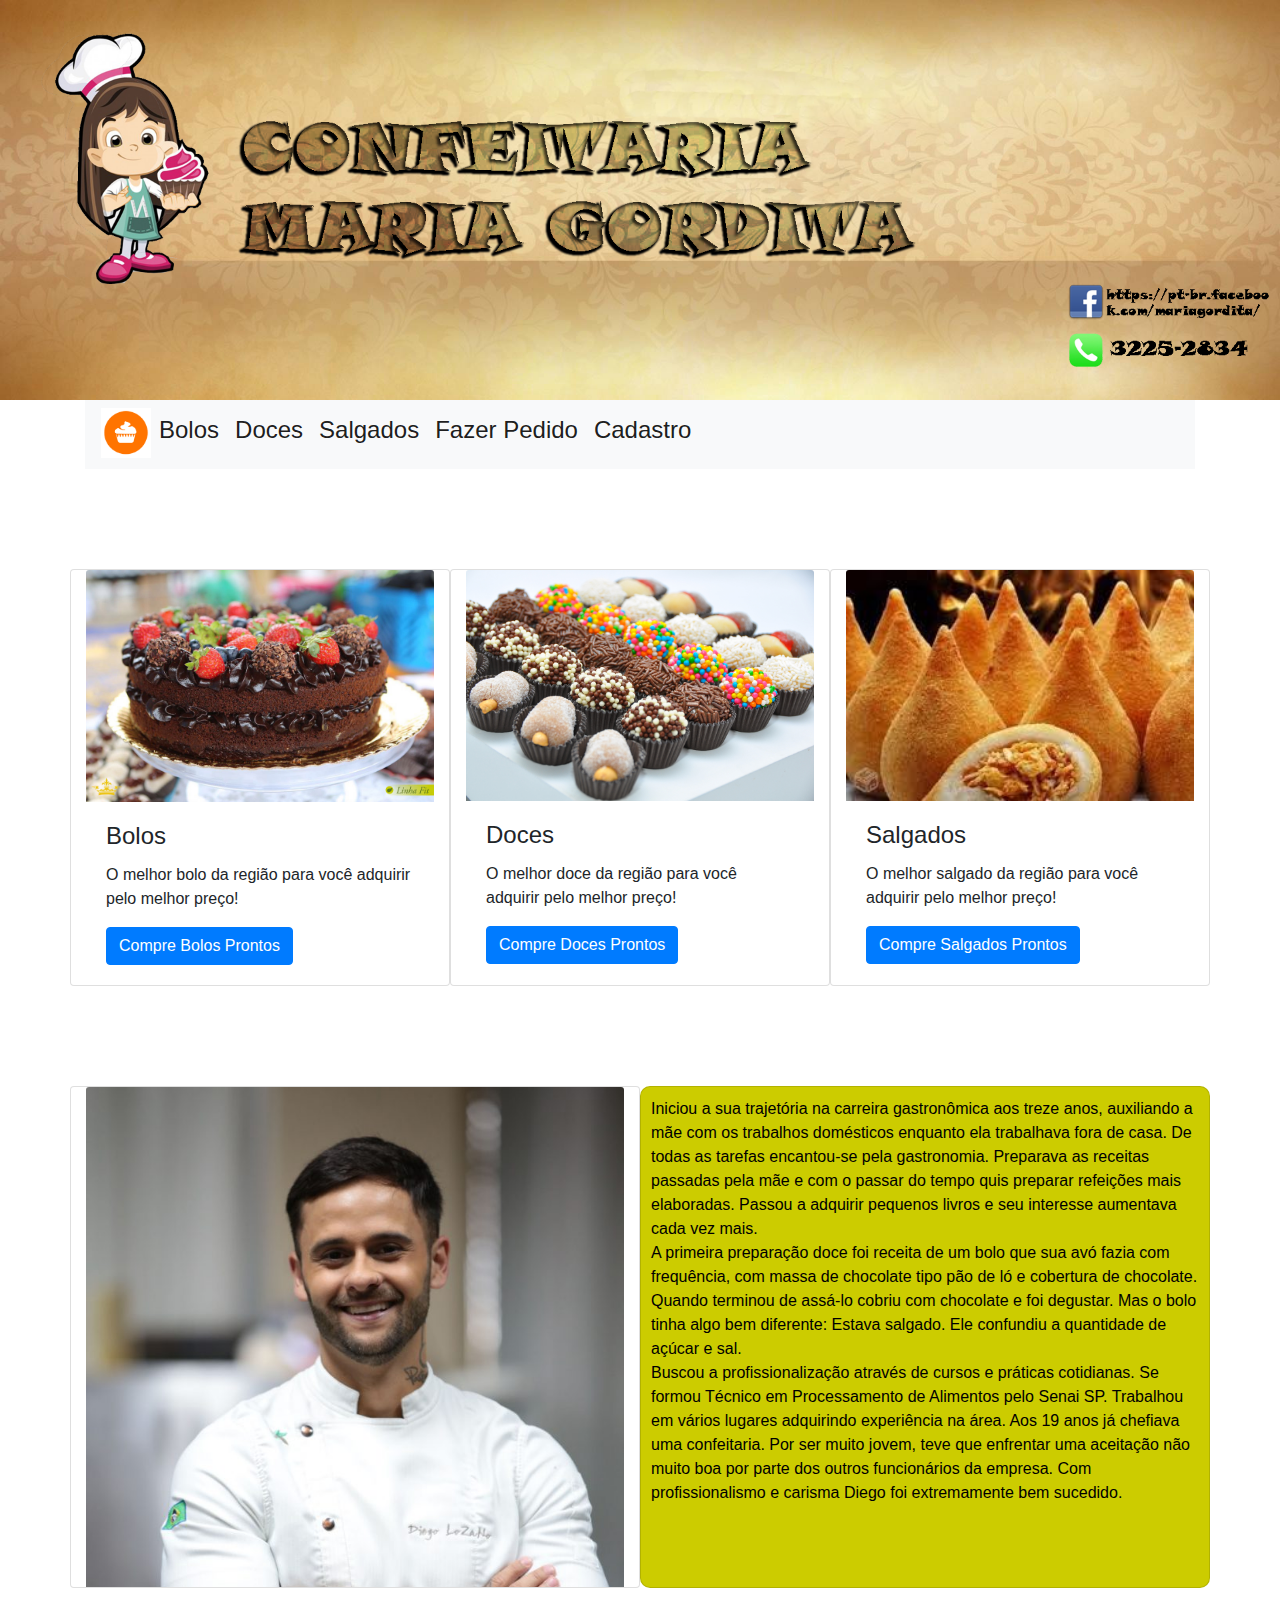
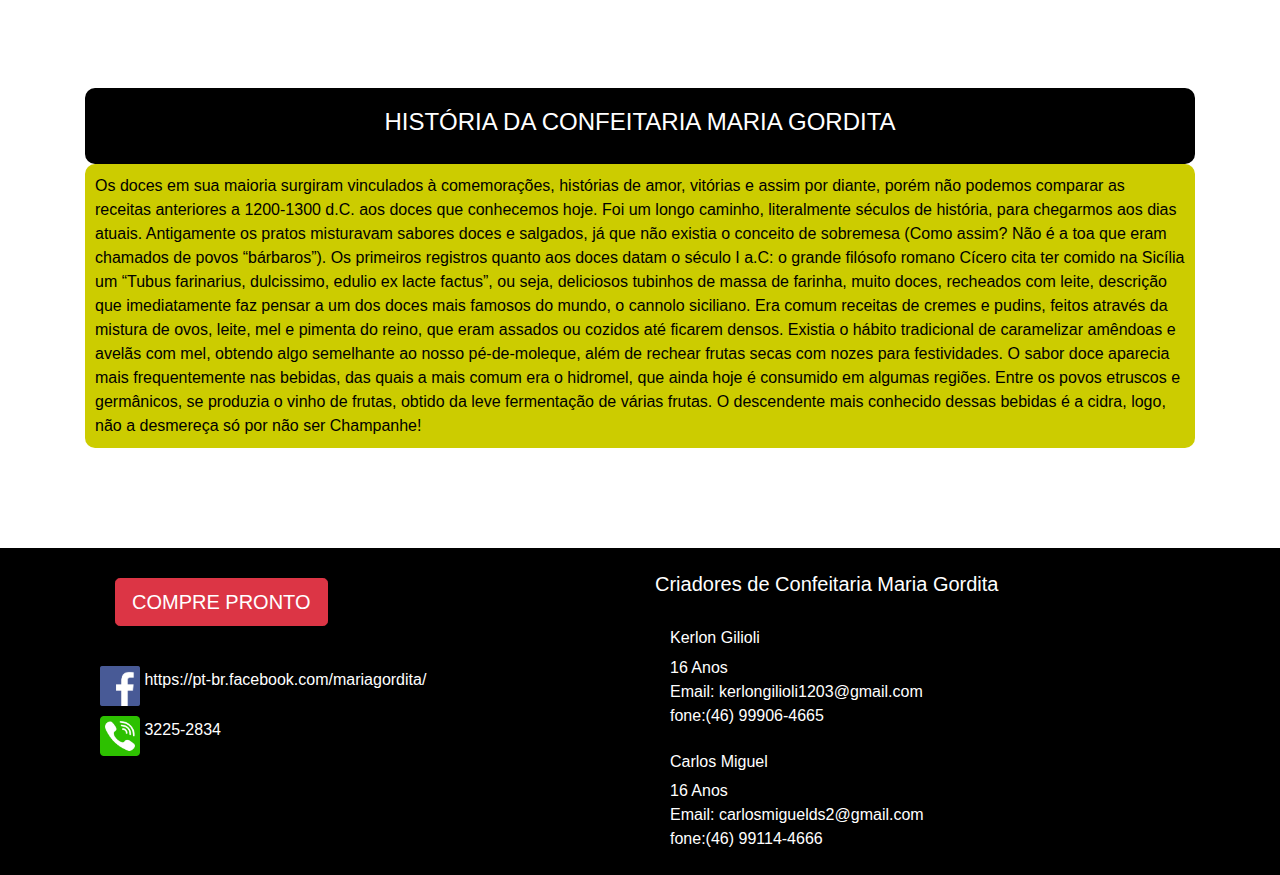
<file: index.html>
<html>
    <head>
        <title> Confeitaria Maria Gordita </title>
        <meta charset="UTF-8">
        <meta name="viewport" content="width=device-width, initial-scale=1.0">
        <link href="css/bootstrap.css" rel="stylesheet" >
        <link href="css/confeitaria.css" rel="stylesheet" >
        <link href="css/grid.css" rel="stylesheet" >
    </head>
    <body>


        <img style="width: 100%;"  src="imagens/BANNER  MARIA GORDITA.png" >

        <div class="container" >


            <nav class="navbar navbar-expand-lg navbar-light bg-light">
                <button class="navbar-toggler" type="button" data-toggle="collapse" data-target="#navbarSupportedContent" aria-controls="navbarSupportedContent" aria-expanded="false" aria-label="Toggle navigation">
                    <span class="navbar-toggler-icon"></span>
                </button>

                <div class="collapse navbar-collapse" id="navbarSupportedContent">
                    <ul class="navbar-nav mr-auto">
                        <li class="nav-item active">
                            <a href="index.html" ><img  style="width: 50px;" src="imagens/download.png" ></a>
                        </li>

                        <li class="nav-item active">
                            <a class="nav-link btn-outline-secondary " href="bolos.html"><h4>Bolos</h4></a>
                        </li>

                        <li class="nav-item active ">
                            <a class="nav-link btn-outline-secondary" href="doces.html"><h4>Doces</h4></a>
                        </li>

                        <li class="nav-item active ">
                            <a class="nav-link btn-outline-secondary" href="salgados.html"><h4>Salgados</h4></a>
                        </li>

                        <li class="nav-item active ">
                            <a class="nav-link btn-outline-secondary" href="fazerpedido.html"><h4>Fazer Pedido</h4></a>
                        </li>

                        <li class="nav-item active ">
                            <a class="nav-link btn-outline-secondary" href="cadastro.html"><h4>Cadastro</h4></a>
                        </li>
                    </ul>
                </div>
            </nav>

            <div style="height: 100px;" ></div>

            <div class="row" >
                <div class="col-12 col-md-6 col-lg-4 card" >
                    <img class="card-img-top" src="imagens/BoloFitNaked.jpg" alt="Card image cap">
                    <div class="card-body">
                        <h4 class="card-title">Bolos</h4>
                        <p class="card-text">O melhor bolo da região para você adquirir pelo melhor preço!</p>
                        <a href="bolos.html" class="btn btn-primary">Compre Bolos Prontos</a>
                    </div>
                </div>

                <div class="col-12 col-md-6 col-lg-4 card" >
                    <img class="card-img-top " src="imagens/kit-festa-bolo-doces-doces.jpg" alt="Card image cap">
                    <div class="card-body">
                        <h4 class="card-title">Doces</h4>
                        <p class="card-text">O melhor doce da região para você adquirir pelo melhor preço!</p>
                        <a href="doces.html" class="btn btn-primary">Compre Doces Prontos</a>
                    </div>
                </div>

                <div class="col-12 col-md-6 col-lg-4 card ">
                    <img class="card-img-top " src="imagens/salgado_top.jpg" alt="Card image cap">
                    <div class="card-body">
                        <h4 class="card-title">Salgados</h4>
                        <p class="card-text">O melhor salgado da região para você adquirir pelo melhor preço!</p>
                        <a href="salgados.html" class="btn btn-primary">Compre Salgados Prontos</a>
                    </div>
                </div>
            </div>

            <div style="height: 100px;" ></div>

            <div class="row" >
                <div class="col-12 col-md-6 card" >
                    <div class="card-img-top confeiteiro" >
                        <img  src="imagens/IMG_9760-1-682x1024.jpg" >
                    </div>
                </div>
                <div class="col-12 col-md-6  card historia" >
                    Iniciou a sua trajetória na carreira gastronômica aos treze anos,
                    auxiliando a mãe com os trabalhos domésticos enquanto ela trabalhava
                    fora de casa. De todas as tarefas encantou-se pela gastronomia.
                    Preparava as receitas passadas pela mãe e com o passar do tempo 
                    quis preparar refeições mais elaboradas. Passou a adquirir pequenos 
                    livros e seu interesse aumentava cada vez mais.<br>

                    A primeira preparação doce foi receita de um bolo que sua avó fazia 
                    com frequência, com massa de chocolate tipo pão de ló e cobertura de
                    chocolate. Quando terminou de assá-lo cobriu com chocolate e foi degustar.
                    Mas o bolo tinha algo bem diferente: Estava salgado. Ele confundiu a
                    quantidade de açúcar e sal.<br>

                    Buscou a profissionalização através de cursos e práticas cotidianas.
                    Se formou Técnico em Processamento de Alimentos pelo Senai SP.
                    Trabalhou em vários lugares adquirindo experiência na área. Aos
                    19 anos já chefiava uma confeitaria. Por ser muito jovem, teve 
                    que enfrentar uma aceitação não muito boa por parte dos outros
                    funcionários da empresa. Com profissionalismo e carisma Diego 
                    foi extremamente bem sucedido.<br>
                </div>
            </div>

            <div style="height: 100px;" ></div>

            <div class="titulo_historia" > <h4>HISTÓRIA DA CONFEITARIA MARIA GORDITA</h4> </div>
            <div class="historia" >
                Os doces em sua maioria surgiram vinculados à comemorações, 
                histórias de amor, vitórias e assim por diante, porém não podemos
                comparar as receitas anteriores a 1200-1300 d.C. aos doces que
                conhecemos hoje. Foi um longo caminho, literalmente séculos
                de história, para chegarmos aos dias atuais.

                Antigamente os pratos misturavam sabores doces e salgados, já que não existia
                o conceito de sobremesa (Como assim? Não é a toa que eram chamados de povos “bárbaros”).

                Os primeiros registros quanto aos doces datam o século I a.C: o grande filósofo romano
                Cícero cita ter comido na Sicília um “Tubus farinarius, dulcissimo, edulio ex
                lacte factus”, ou seja, deliciosos tubinhos de massa de farinha, muito doces,
                recheados com leite, descrição que imediatamente faz pensar a um dos doces mais
                famosos do mundo, o cannolo siciliano. Era comum receitas de cremes e pudins,
                feitos através da mistura de ovos, leite, mel e pimenta do reino, que eram assados
                ou cozidos até ficarem densos. Existia o hábito tradicional de caramelizar amêndoas
                e avelãs com mel, obtendo algo semelhante ao nosso pé-de-moleque, além de rechear
                frutas secas com nozes para festividades. O sabor doce aparecia mais frequentemente
                nas bebidas, das quais a mais comum era o hidromel, que ainda hoje é consumido em
                algumas regiões. Entre os povos etruscos e germânicos, se produzia o vinho de frutas,
                obtido da leve fermentação de várias frutas. O descendente mais conhecido dessas bebidas
                é a cidra, logo, não a desmereça só por não ser Champanhe!
            </div>

        </div><!-- fim do container -->

        <div style="height: 100px;" ></div>



        <footer class="contato" >
            <div class="container" >
                <div class="row " >

                    <div class="col" >

                        <div style="padding: 30px;" >
                            <button type="button" data-toggle="modal" data-target="#compre_pronto" class="btn btn-lg btn-danger" >COMPRE PRONTO</button>
                        </div>

                        <div class="col " >

                            <div>
                                <img class="icone" src="imagens/facebook-icone-icon.png">
                                https://pt-br.facebook.com/mariagordita/
                            </div>

                            <div>
                                <img class="icone" src="imagens/1485482192-phone_78665.png" >
                                3225-2834
                            </div>
                        </div>


                    </div>
                    <div class="col" style="color: white;" >
                        <br><h5>Criadores de Confeitaria Maria Gordita</h5> <br>
                        <div class="col" >
                            <h6>Kerlon Gilioli</h6>
                            <a> 16 Anos </a><br>
                            <a> Email: kerlongilioli1203@gmail.com </a><br>
                            <a> fone:(46) 99906-4665 </a><br>


                        </div>
                        <div class="col" >
                            <br><h6>Carlos Miguel</h6>
                            <a> 16 Anos </a><br>
                            <a> Email: carlosmiguelds2@gmail.com  </a><br>
                            <a> fone:(46) 99114-4666 </a><br>
                            <br>
                        </div>
                    </div>
                </div>
            </div>
        </footer>
        <div class="modal fade" id="compre_pronto" tabindex="-1" role="dialog" aria-labelledby="exampleModalLabel" aria-hidden="true">
            <div class="modal-dialog" role="document">
                <div class="modal-content">
                    <div class="modal-header">
                        <h5 class="modal-title" id="exampleModalLabel">Compra Pronta</h5>
                        <button type="button" class="close" data-dismiss="modal" aria-label="Close">
                            <span aria-hidden="true">&times;</span>
                        </button>
                    </div>
                    <div class="modal-body">
                        Selecione Seu Produto
                    </div>
                    <div class="modal-footer">
                        <a href="bolos.html" class="btn btn-primary" >Bolos</a>
                        <a href="doces.html" class="btn btn-primary" >Doces</a>
                        <a href="salgados.html" class="btn btn-primary"  >Salgados</a>

                    </div>
                </div>
            </div>
        </div>


        <script src="js/jquery-3.2.1.min.js" ></script>
        <script src="js/popper.min.js" ></script>
        <script src="js/bootstrap.js" ></script>

    </body>
</html>
</file>
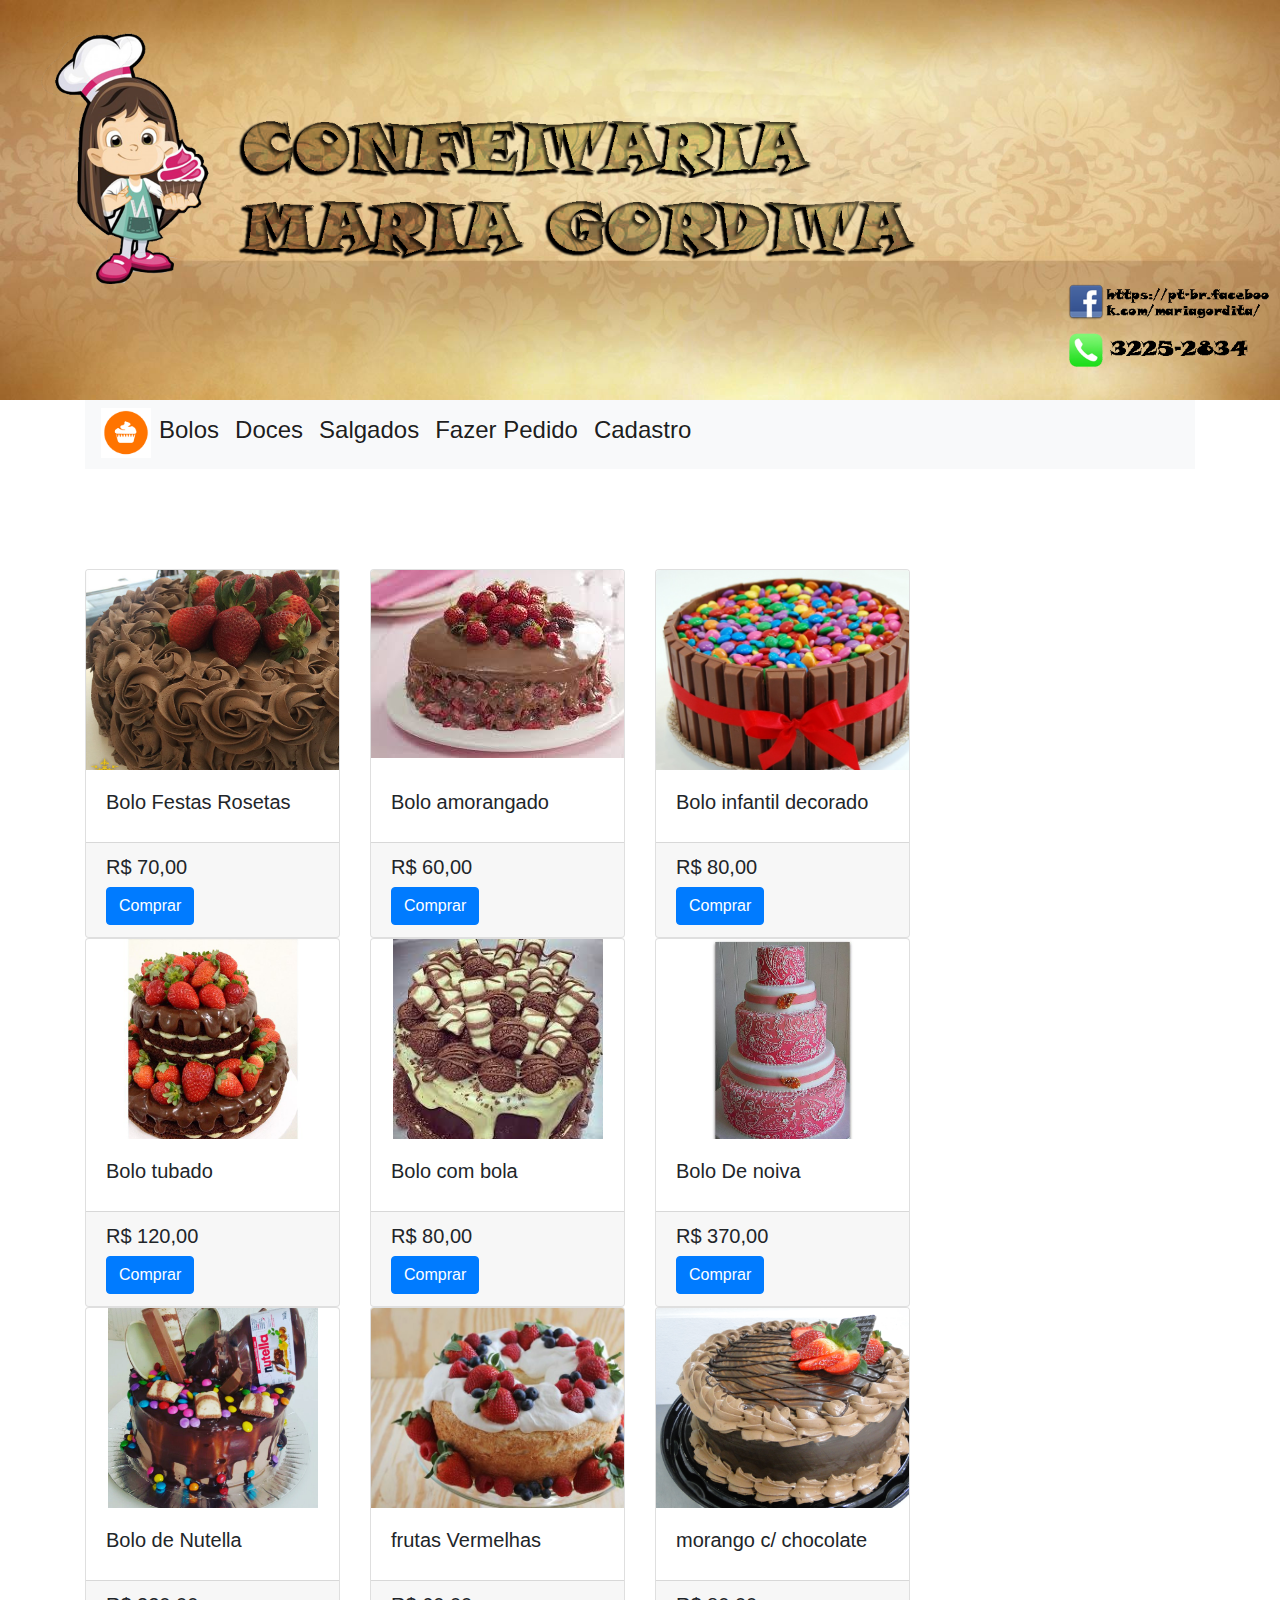
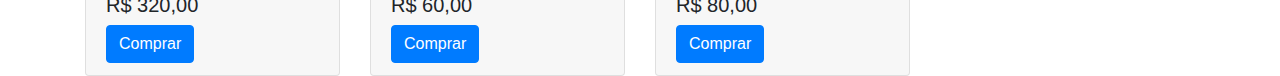
<file: bolos.html>
<html>
    <head>
        <title> Confeitaria Maria Gordita </title>
        <meta charset="UTF-8">
        <meta name="viewport" content="width=device-width, initial-scale=1.0">
        <link href="css/bootstrap.css" rel="stylesheet" >
        <link href="css/confeitaria.css" rel="stylesheet" >

    </head>
    <body>


        <img style="width: 100%;"  src="imagens/BANNER  MARIA GORDITA.png" >

        <div class="container" >


            <nav class="navbar navbar-expand-lg navbar-light bg-light">
                <button class="navbar-toggler" type="button" data-toggle="collapse" data-target="#navbarSupportedContent" aria-controls="navbarSupportedContent" aria-expanded="false" aria-label="Toggle navigation">
                    <span class="navbar-toggler-icon"></span>
                </button>

                <div class="collapse navbar-collapse" id="navbarSupportedContent">
                    <ul class="navbar-nav mr-auto">
                        <li class="nav-item active">
                            <a href="index.html" ><img  style="width: 50px;" src="imagens/download.png" ></a>
                        </li>

                        <li class="nav-item active">
                            <a class="nav-link btn-outline-secondary " href="bolos.html"><h4>Bolos</h4></a>
                        </li>

                        <li class="nav-item active ">
                            <a class="nav-link btn-outline-secondary" href="doces.html"><h4>Doces</h4></a>
                        </li>

                        <li class="nav-item active ">
                            <a class="nav-link btn-outline-secondary" href="salgados.html"><h4>Salgados</h4></a>
                        </li>

                        <li class="nav-item active ">
                            <a class="nav-link btn-outline-secondary" href="fazerpedido.html"><h4>Fazer Pedido</h4></a>
                        </li>

                        <li class="nav-item active ">
                            <a class="nav-link btn-outline-secondary" href="cadastro.html"><h4>Cadastro</h4></a>
                        </li>
                    </ul>
                </div>
            </nav>
        </div>

        <div style="height: 100px;" ></div>

        <div class="container">
            
            <div class="row">
                
                <div class="col-12 col-md-6 col-lg-4 col-xl-3 produto">
                    <div class="card">
                        <div class="card-img-top">
                            <img src="imagens/BoloFestaRosetas.jpg"> 
                        </div>
                        <div class="card-body">
                            <h5>Bolo Festas Rosetas</h5>

                        </div>
                        <div class="card-footer">
                            <h5>
                                R$ 70,00
                            </h5>
                            <a href="cadastro.html" class="btn btn-primary"> Comprar</a>
                        </div>
                    </div>
                </div>





                <div class="col-12 col-md-6 col-lg-4 col-xl-3  produto">
                    <div class="card">
                        <div class="card-img-top">
                            <img src="imagens/bjksdfbjksdfsjksdf.jpg">  
                        </div>
                        <div class="card-body">
                            <h5>Bolo amorangado</h5>

                        </div>
                        <div class="card-footer">
                            <h5>
                                R$ 60,00
                            </h5>
                            <a href="cadastro.html" class="btn btn-primary"> Comprar</a>
                        </div>
                    </div>
                </div>





                <div class="col-12 col-md-6 col-lg-4 col-xl-3 produto">
                    <div class="card">
                        <div class="card-img-top">
                            <img src="imagens/bolo-infantil-bolo-para-crianca-festa-infantil-bolo-decorado-1352732203033_615x470.jpg">  
                        </div>
                        <div class="card-body">
                            <h5>Bolo infantil decorado</h5>

                        </div>
                        <div class="card-footer">
                            <h5>
                                R$ 80,00
                            </h5>
                            <a href="cadastro.html" class="btn btn-primary"> Comprar</a>
                        </div>
                    </div>
                </div>




                <div class="w-100"></div>





                <div class="col-12 col-md-6 col-lg-4 col-xl-3 produto">
                    <div class="card">
                        <div class="card-img-top">
                            <img src="imagens/d6f9cfebe63ea9a148aaaa49d1d2c737.jpg"> 
                        </div>
                        <div class="card-body">
                            <h5>Bolo tubado</h5>

                        </div>
                        <div class="card-footer">
                            <h5>
                                R$ 120,00 
                            </h5>
                            <a href="cadastro.html" class="btn btn-primary"> Comprar</a>
                        </div>
                    </div>
                </div>





                <div class="col-12 col-md-6 col-lg-4 col-xl-3 produto">
                    <div class="card">
                        <div class="card-img-top">
                            <img src="imagens/download.jpg"> 
                        </div>
                        <div class="card-body">
                            <h5>Bolo com bola</h5>

                        </div>
                        <div class="card-footer">
                            <h5>
                                R$ 80,00
                            </h5>                    
                            <a href="cadastro.html" class="btn btn-primary"> Comprar</a>
                        </div>
                    </div>
                </div>






                <div class="col-12 col-md-6 col-lg-4 col-xl-3 produto">
                    <div class="card">
                        <div class="card-img-top">
                            <img src="imagens/686c242c4c93f60ef46061dbe901d3ea.jpg">  
                        </div>
                        <div class="card-body">
                            <h5>Bolo De noiva </h5>

                        </div>
                        <div class="card-footer">
                            <h5>
                                R$ 370,00
                            </h5>                        
                            <a href="cadastro.html" class="btn btn-primary"> Comprar</a>
                        </div>
                    </div>
                </div>





                <div class="w-100"></div>







                <div class="col-12 col-md-6 col-lg-4 col-xl-3 produto">
                    <div class="card">
                        <div class="card-img-top">
                            <img src="imagens/1-bolo-nutella.jpg"> 
                        </div>
                        <div class="card-body">
                            <h5>Bolo de Nutella </h5>

                        </div>
                        <div class="card-footer">
                            <h5>
                                R$ 320,00
                            </h5>
                            <a href="cadastro.html" class="btn btn-primary"> Comprar</a>
                        </div>
                    </div>
                </div>






                <div class="col-12 col-md-6 col-lg-4 col-xl-3 produto">
                    <div class="card">
                        <div class="card-img-top">
                            <img src="imagens/aHR0cCUzQSUyRiUyRmFiZWF1dGlmdWxtZXNzLnR5cGVwYWQuY29tJTJGLmElMkY2YTAwZDgzNTgwODFmZjY5ZTIwMWE1MTEyZWFjNjc5NzBjLTgwMHdp.jpg">  
                        </div>
                        <div class="card-body">
                            <h5>frutas Vermelhas </h5>

                        </div>
                        <div class="card-footer">
                            <h5>
                                R$ 60,00
                            </h5>                      
                            <a href="cadastro.html" class="btn btn-primary"> Comprar</a>
                        </div>
                    </div>
                </div>








                <div class="col-12 col-md-6 col-lg-4 col-xl-3 produto">
                    <div class="card">
                        <div class="card-img-top">
                            <img src="imagens/bolo-de-morango-com-chocolate_20160120_1128340193.jpg"> 
                        </div>
                        <div class="card-body">
                            <h5>morango c/ chocolate </h5>

                        </div>
                        <div class="card-footer">
                            <h5>
                                R$ 80,00
                            </h5>
                            <a href="cadastro.html" class="btn btn-primary"> Comprar</a>
                        </div>
                    </div>
                </div>

            </div>
        </div>
        <script src="js/jquery-3.2.1.min.js" ></script>
        <script src="js/popper.min.js" ></script>
        <script src="js/bootstrap.js" ></script>
    </body>
</html>
</file>
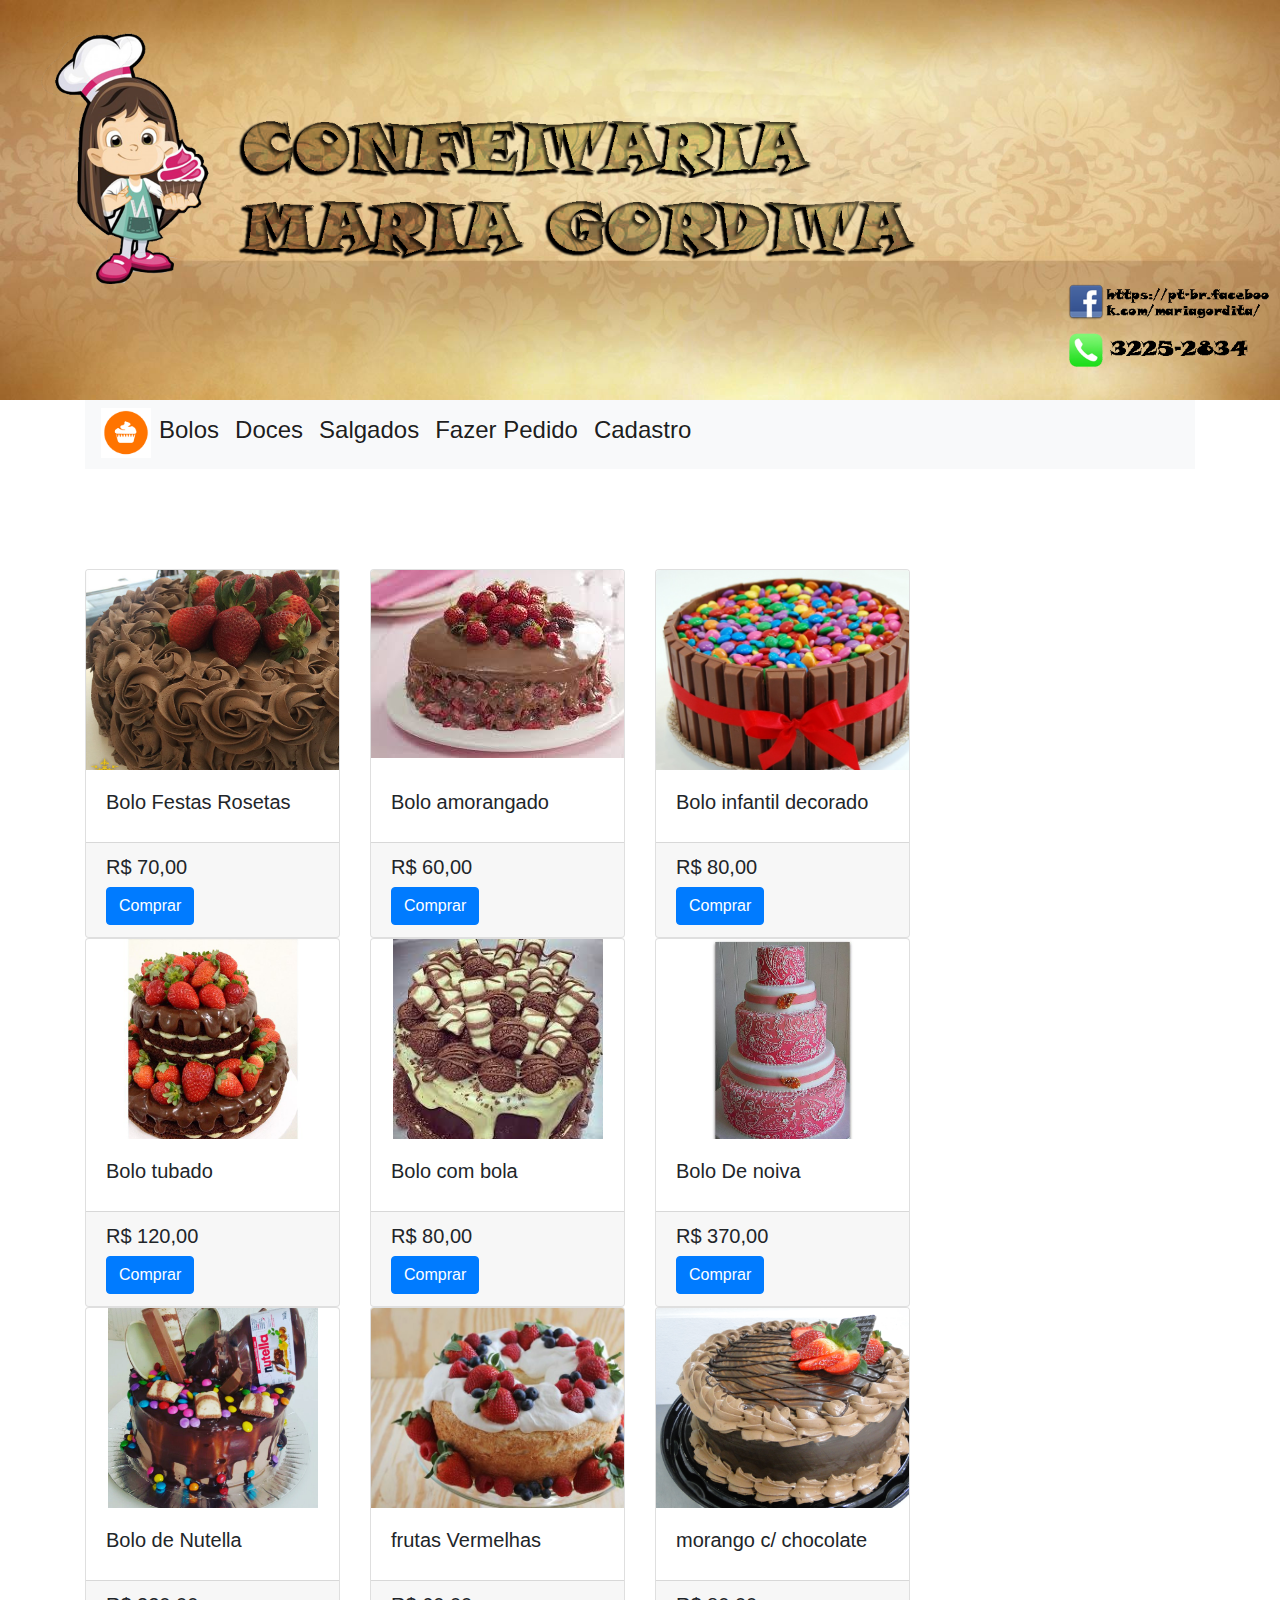
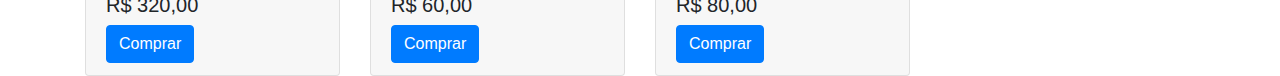
<file: Bolos.prontos.html>
<html>
    <head>
        <title> Confeitaria Maria Gordita </title>
        <meta charset="UTF-8">
        <meta name="viewport" content="width=device-width, initial-scale=1.0">
        <link href="css/bootstrap.css" rel="stylesheet" >
        <link href="css/confeitaria.css" rel="stylesheet" >

    </head>
    <body>


        <img style="width: 100%;"  src="imagens/BANNER  MARIA GORDITA.png" >

        <div class="container" >


            <nav class="navbar navbar-expand-lg navbar-light bg-light">
                <button class="navbar-toggler" type="button" data-toggle="collapse" data-target="#navbarSupportedContent" aria-controls="navbarSupportedContent" aria-expanded="false" aria-label="Toggle navigation">
                    <span class="navbar-toggler-icon"></span>
                </button>

                <div class="collapse navbar-collapse" id="navbarSupportedContent">
                    <ul class="navbar-nav mr-auto">
                        <li class="nav-item active">
                            <a href="index.html" ><img  style="width: 50px;" src="imagens/download.png" ></a>
                        </li>

                        <li class="nav-item active">
                            <a class="nav-link btn-outline-secondary " href="bolos.prontos.html"><h4>Bolos</h4></a>
                        </li>

                        <li class="nav-item active ">
                            <a class="nav-link btn-outline-secondary" href="doces.html"><h4>Doces</h4></a>
                        </li>

                        <li class="nav-item active ">
                            <a class="nav-link btn-outline-secondary" href="salgados.html"><h4>Salgados</h4></a>
                        </li>

                        <li class="nav-item active ">
                            <a class="nav-link btn-outline-secondary" href="fazerpedido.html"><h4>Fazer Pedido</h4></a>
                        </li>

                        <li class="nav-item active ">
                            <a class="nav-link btn-outline-secondary" href="cadastro.html"><h4>Cadastro</h4></a>
                        </li>
                    </ul>
                </div>
            </nav>
        </div>

        <div style="height: 100px;" ></div>

        <div class="container">
            
            <div class="row">
                
                <div class="col-12 col-md-6 col-lg-4 col-xl-3 produto">
                    <div class="card">
                        <div class="card-img-top">
                            <img src="imagens/BoloFestaRosetas.jpg"> 
                        </div>
                        <div class="card-body">
                            <h5>Bolo Festas Rosetas</h5>

                        </div>
                        <div class="card-footer">
                            <h5>
                                R$ 70,00
                            </h5>
                            <a href="cadastro.html" class="btn btn-primary"> Comprar</a>
                        </div>
                    </div>
                </div>





                <div class="col-12 col-md-6 col-lg-4 col-xl-3  produto">
                    <div class="card">
                        <div class="card-img-top">
                            <img src="imagens/bjksdfbjksdfsjksdf.jpg">  
                        </div>
                        <div class="card-body">
                            <h5>Bolo amorangado</h5>

                        </div>
                        <div class="card-footer">
                            <h5>
                                R$ 60,00
                            </h5>
                            <a href="cadastro.html" class="btn btn-primary"> Comprar</a>
                        </div>
                    </div>
                </div>





                <div class="col-12 col-md-6 col-lg-4 col-xl-3 produto">
                    <div class="card">
                        <div class="card-img-top">
                            <img src="imagens/bolo-infantil-bolo-para-crianca-festa-infantil-bolo-decorado-1352732203033_615x470.jpg">  
                        </div>
                        <div class="card-body">
                            <h5>Bolo infantil decorado</h5>

                        </div>
                        <div class="card-footer">
                            <h5>
                                R$ 80,00
                            </h5>
                            <a href="cadastro.html" class="btn btn-primary"> Comprar</a>
                        </div>
                    </div>
                </div>




                <div class="w-100"></div>





                <div class="col-12 col-md-6 col-lg-4 col-xl-3 produto">
                    <div class="card">
                        <div class="card-img-top">
                            <img src="imagens/d6f9cfebe63ea9a148aaaa49d1d2c737.jpg"> 
                        </div>
                        <div class="card-body">
                            <h5>Bolo tubado</h5>

                        </div>
                        <div class="card-footer">
                            <h5>
                                R$ 120,00 
                            </h5>
                            <a href="cadastro.html" class="btn btn-primary"> Comprar</a>
                        </div>
                    </div>
                </div>





                <div class="col-12 col-md-6 col-lg-4 col-xl-3 produto">
                    <div class="card">
                        <div class="card-img-top">
                            <img src="imagens/download.jpg"> 
                        </div>
                        <div class="card-body">
                            <h5>Bolo com bola</h5>

                        </div>
                        <div class="card-footer">
                            <h5>
                                R$ 80,00
                            </h5>                    
                            <a href="cadastro.html" class="btn btn-primary"> Comprar</a>
                        </div>
                    </div>
                </div>






                <div class="col-12 col-md-6 col-lg-4 col-xl-3 produto">
                    <div class="card">
                        <div class="card-img-top">
                            <img src="imagens/686c242c4c93f60ef46061dbe901d3ea.jpg">  
                        </div>
                        <div class="card-body">
                            <h5>Bolo De noiva </h5>

                        </div>
                        <div class="card-footer">
                            <h5>
                                R$ 370,00
                            </h5>                        
                            <a href="cadastro.html" class="btn btn-primary"> Comprar</a>
                        </div>
                    </div>
                </div>





                <div class="w-100"></div>







                <div class="col-12 col-md-6 col-lg-4 col-xl-3 produto">
                    <div class="card">
                        <div class="card-img-top">
                            <img src="imagens/1-bolo-nutella.jpg"> 
                        </div>
                        <div class="card-body">
                            <h5>Bolo de Nutella </h5>

                        </div>
                        <div class="card-footer">
                            <h5>
                                R$ 320,00
                            </h5>
                            <a href="cadastro.html" class="btn btn-primary"> Comprar</a>
                        </div>
                    </div>
                </div>






                <div class="col-12 col-md-6 col-lg-4 col-xl-3 produto">
                    <div class="card">
                        <div class="card-img-top">
                            <img src="imagens/aHR0cCUzQSUyRiUyRmFiZWF1dGlmdWxtZXNzLnR5cGVwYWQuY29tJTJGLmElMkY2YTAwZDgzNTgwODFmZjY5ZTIwMWE1MTEyZWFjNjc5NzBjLTgwMHdp.jpg">  
                        </div>
                        <div class="card-body">
                            <h5>frutas Vermelhas </h5>

                        </div>
                        <div class="card-footer">
                            <h5>
                                R$ 60,00
                            </h5>                      
                            <a href="cadastro.html" class="btn btn-primary"> Comprar</a>
                        </div>
                    </div>
                </div>








                <div class="col-12 col-md-6 col-lg-4 col-xl-3 produto">
                    <div class="card">
                        <div class="card-img-top">
                            <img src="imagens/bolo-de-morango-com-chocolate_20160120_1128340193.jpg"> 
                        </div>
                        <div class="card-body">
                            <h5>morango c/ chocolate </h5>

                        </div>
                        <div class="card-footer">
                            <h5>
                                R$ 80,00
                            </h5>
                            <a href="cadastro.html" class="btn btn-primary"> Comprar</a>
                        </div>
                    </div>
                </div>

            </div>
        </div>
        <script src="js/jquery-3.2.1.min.js" ></script>
        <script src="js/popper.min.js" ></script>
        <script src="js/bootstrap.js" ></script>
    </body>
</html>
</file>
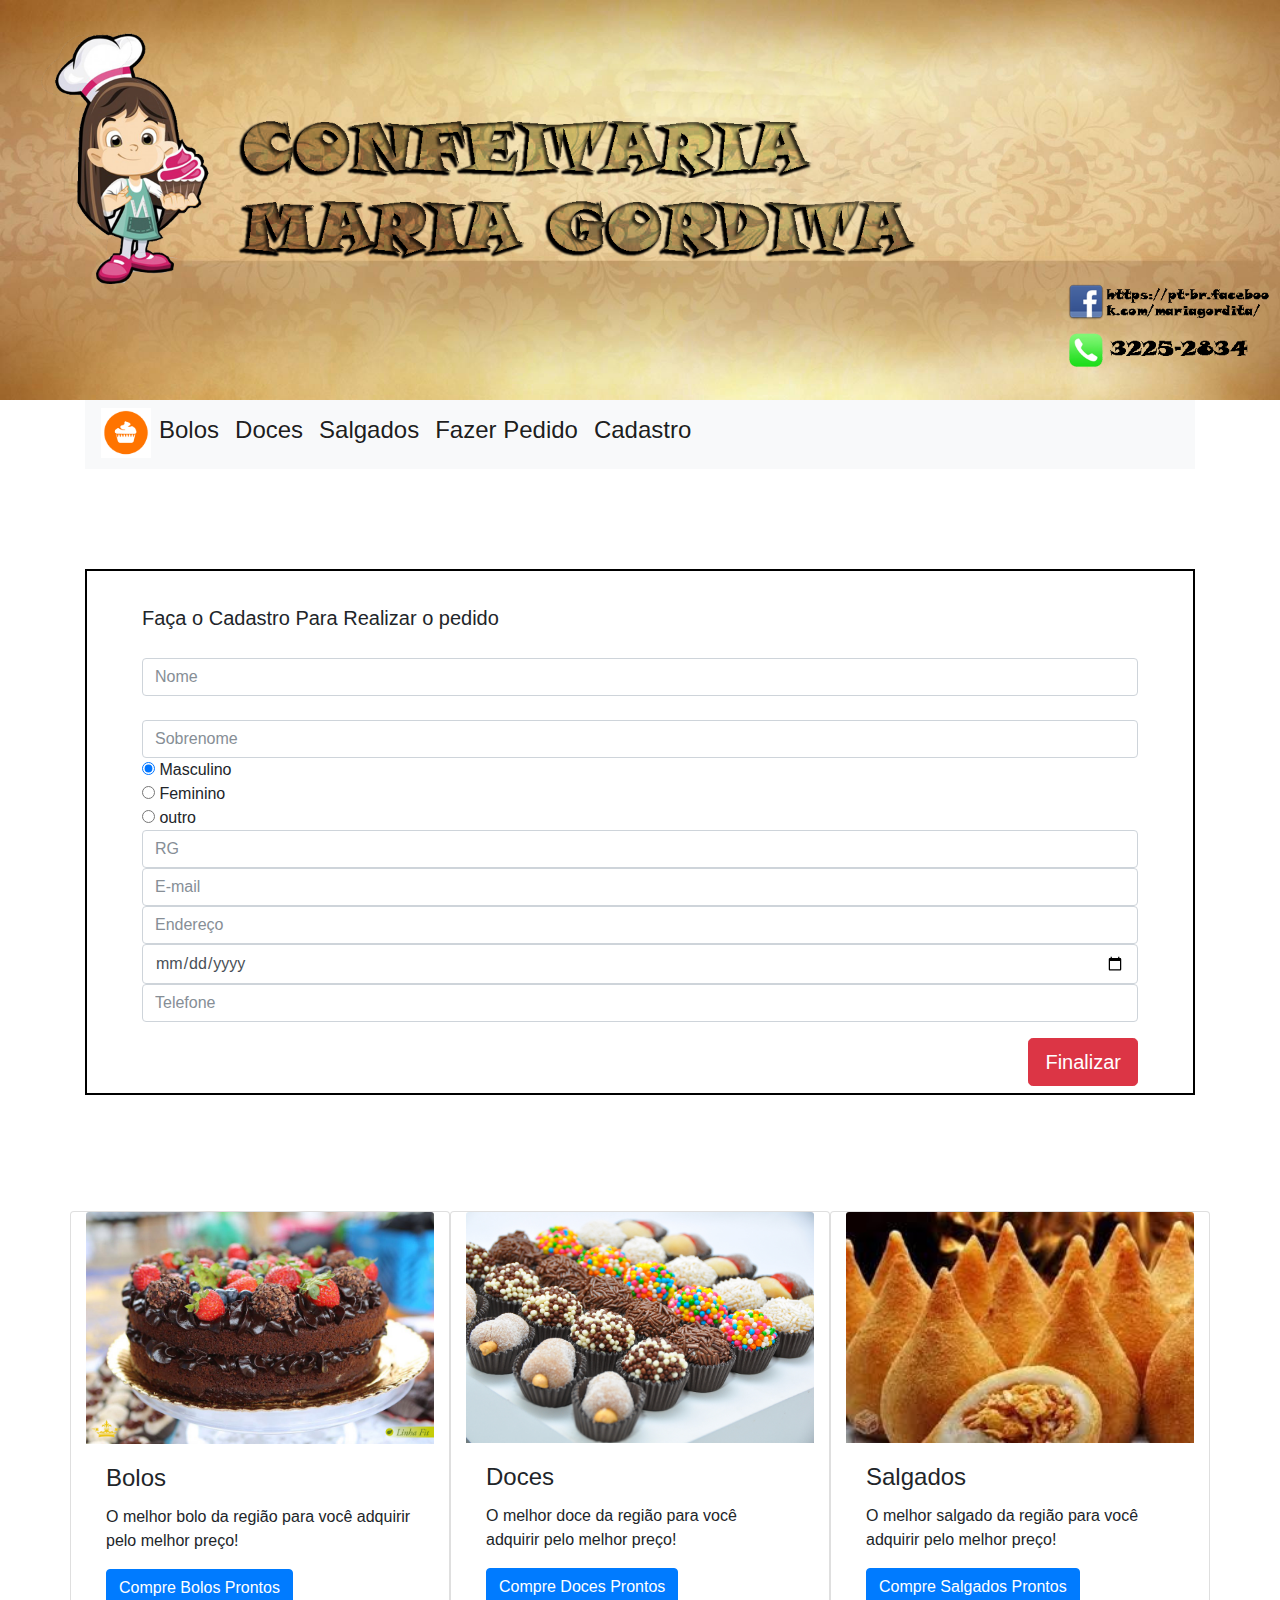
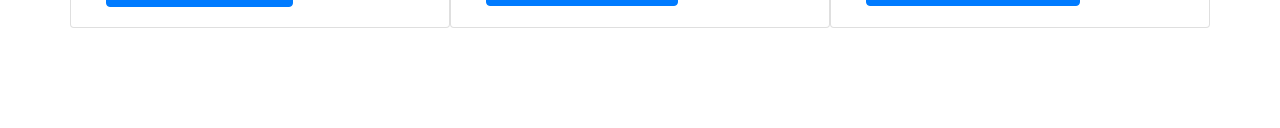
<file: cadastro.html>
<html>
    <head>
        <title> Confeitaria Maria Gordita </title>
        <meta charset="UTF-8">
        <meta name="viewport" content="width=device-width, initial-scale=1.0">
        <link href="css/bootstrap.css" rel="stylesheet" >

    </head>
    <body>


        <img style="width: 100%;"  src="imagens/BANNER  MARIA GORDITA.png" >

        <div class="container" >


            <nav class="navbar navbar-expand-lg navbar-light bg-light">
                <button class="navbar-toggler" type="button" data-toggle="collapse" data-target="#navbarSupportedContent" aria-controls="navbarSupportedContent" aria-expanded="false" aria-label="Toggle navigation">
                    <span class="navbar-toggler-icon"></span>
                </button>

                <div class="collapse navbar-collapse" id="navbarSupportedContent">
                    <ul class="navbar-nav mr-auto">
                        <li class="nav-item active">
                            <a href="index.html" ><img  style="width: 50px;" src="imagens/download.png" ></a>
                        </li>

                        <li class="nav-item active">
                            <a class="nav-link btn-outline-secondary " href="bolos.html"><h4>Bolos</h4></a>
                        </li>

                        <li class="nav-item active ">
                            <a class="nav-link btn-outline-secondary" href="doces.html"><h4>Doces</h4></a>
                        </li>

                        <li class="nav-item active ">
                            <a class="nav-link btn-outline-secondary" href="salgados.html"><h4>Salgados</h4></a>
                        </li>

                        <li class="nav-item active ">
                            <a class="nav-link btn-outline-secondary" href="fazerpedido.html"><h4>Fazer Pedido</h4></a>
                        </li>

                        <li class="nav-item active ">
                            <a class="nav-link btn-outline-secondary" href="cadastro.html"><h4>Cadastro</h4></a>
                        </li>
                    </ul>
                </div>
            </nav>
        </div>

        <div style="height: 100px;" ></div>

        <div class="container">
            <div class="form-group" style="border: 2px solid black; box-sizing: border-box; padding: 35px; ">
                <h5 style="padding-left: 20px;" > Faça o Cadastro Para Realizar o pedido</h5>
                <div class="card-body">
                    <form>

                        <input class="form-control" type="text" name="firstname" placeholder="Nome"><br>

                        <input class="form-control" type="text" name="lastname" placeholder="Sobrenome">

                        <input  type="radio" name="gender" value="masculino" checked> Masculino<br>
                        <input type="radio" name="gender" value="feminino"> Feminino<br>
                        <input type="radio" name="gender" value="outro"> outro

                        <input class="form-control" type="text" name="rg" placeholder="RG" > 

                        <input class="form-control" type="email" name="email" placeholder="E-mail">

                        <input class="form-control" type="text" name="endereço" placeholder="Endereço">

                        <input class="form-control" type="date" name="bday" placeholder="Nascimento">

                        <input class="form-control" type="tel" name="usrtel" placeholder="Telefone"> 

                    </form>
                    <div>
                        <button type="button" data-toggle="modal" data-target="#finalizar_compra" style="float: right;"  class="btn btn-lg btn-danger">Finalizar</button>
                    </div>


                </div>
            </div>

            <div style="height: 100px;" ></div>

            <div class="row" >

                <div class="col-12 col-md-6 col-lg-4 card" >
                    <img class="card-img-top" src="imagens/BoloFitNaked.jpg" alt="Card image cap">
                    <div class="card-body">
                        <h4 class="card-title">Bolos</h4>
                        <p class="card-text">O melhor bolo da região para você adquirir pelo melhor preço!</p>
                        <a href="bolos.html" class="btn btn-primary">Compre Bolos Prontos</a>
                    </div>
                </div>

                <div class="col-12 col-md-6 col-lg-4 card" >
                    <img class="card-img-top " src="imagens/kit-festa-bolo-doces-doces.jpg" alt="Card image cap">
                    <div class="card-body">
                        <h4 class="card-title">Doces</h4>
                        <p class="card-text">O melhor doce da região para você adquirir pelo melhor preço!</p>
                        <a href="doces.html" class="btn btn-primary">Compre Doces Prontos</a>
                    </div>
                </div>

                <div class="col-12 col-md-6 col-lg-4 card ">
                    <img class="card-img-top " src="imagens/salgado_top.jpg" alt="Card image cap">
                    <div class="card-body">
                        <h4 class="card-title">Salgados</h4>
                        <p class="card-text">O melhor salgado da região para você adquirir pelo melhor preço!</p>
                        <a href="salgados.html" class="btn btn-primary">Compre Salgados Prontos</a>
                    </div>
                </div>
            </div>
        </div>
        <!-- Button trigger modal -->


        <!-- Modal -->
        <div class="modal fade" id="finalizar_compra" tabindex="-1" role="dialog" aria-labelledby="exampleModalLabel" aria-hidden="true">
            <div class="modal-dialog" role="document">
                <div class="modal-content">
                    <div class="modal-header">
                        <h5 class="modal-title" id="exampleModalLabel">Compra</h5>
                        <button type="button" class="close" data-dismiss="modal" aria-label="Fechar">
                            <span aria-hidden="true">&times;</span>
                        </button>
                    </div>
                    <div class="modal-body">
                        Compra Finalizada com Sucesso
                    </div>
                    <div class="modal-footer">
                        <a href='index.html' class="btn btn-primary" >Fechar</a>

                    </div>
                </div>
            </div>
        </div>
        <div style="height: 100px;" ></div>
        <script src="js/jquery-3.2.1.min.js" ></script>
        <script src="js/popper.min.js" ></script>
        <script src="js/bootstrap.js" ></script>
    </body>
</html>
</file>
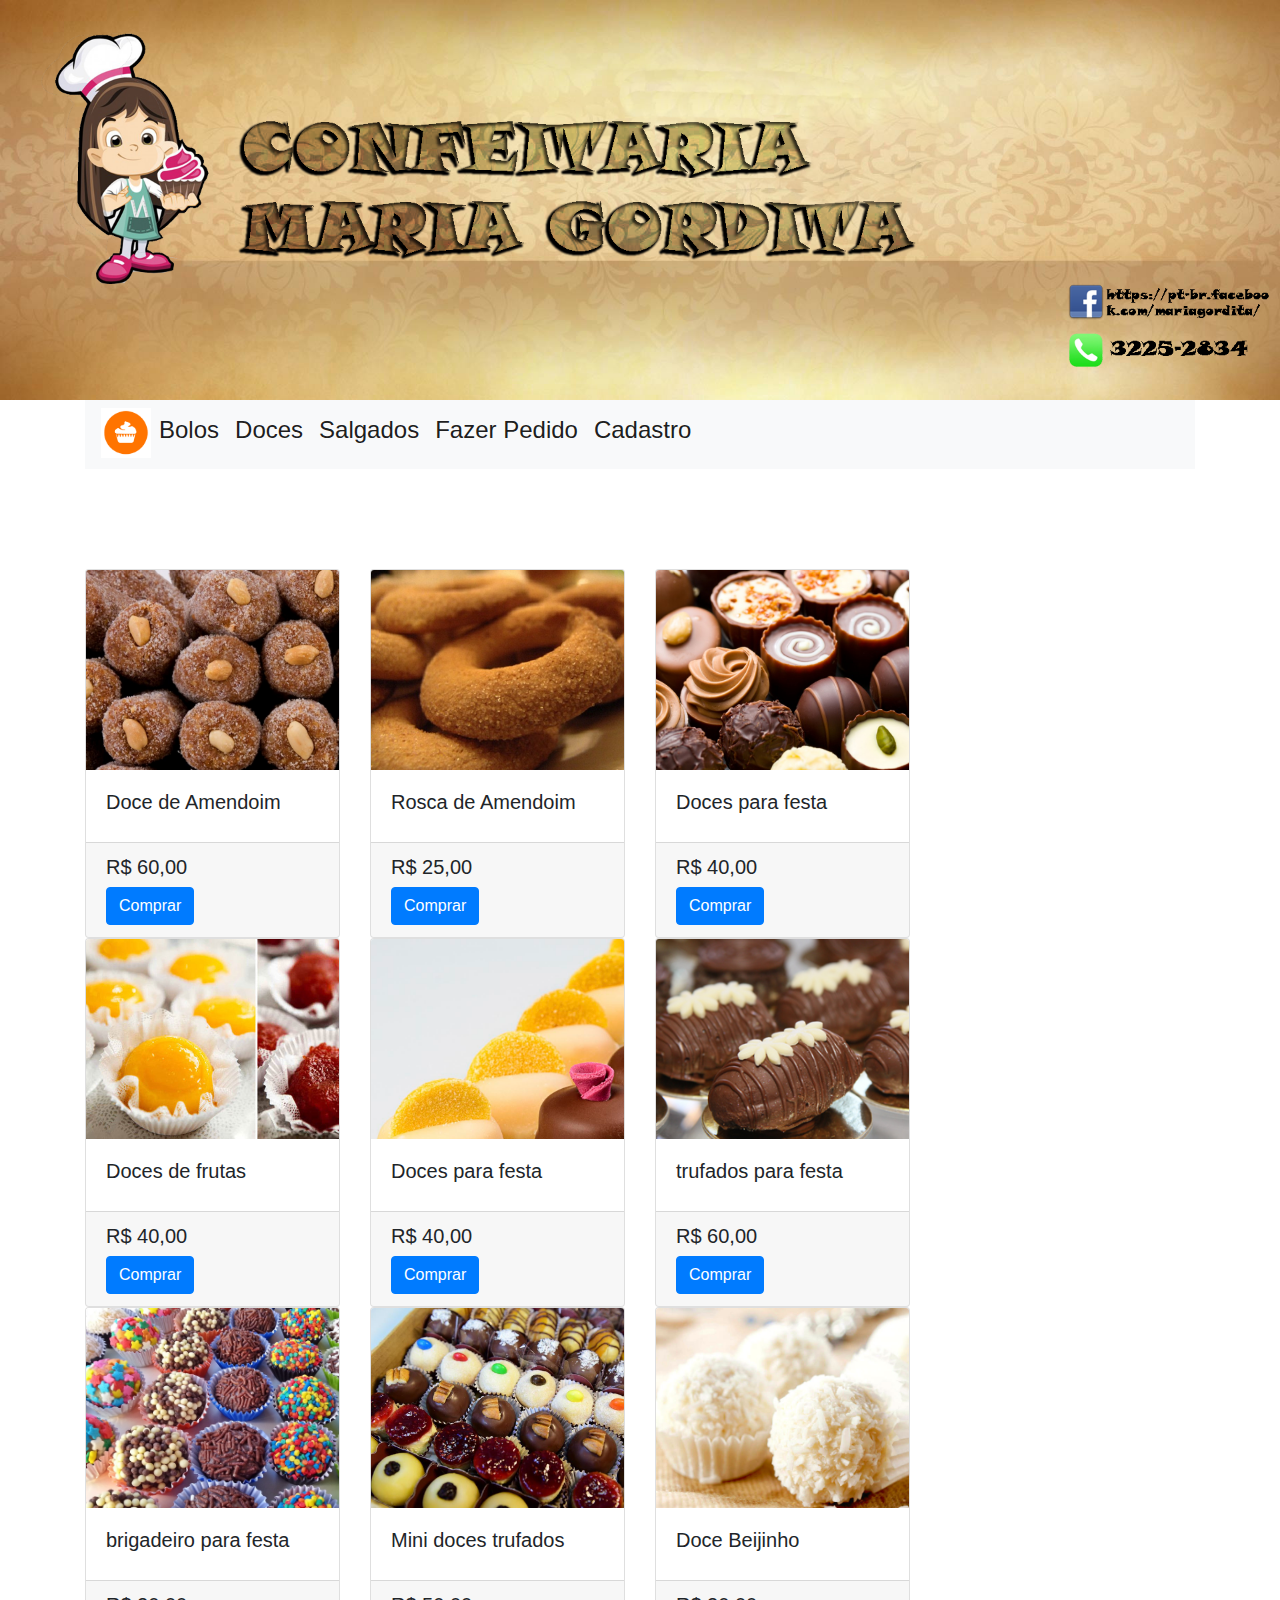
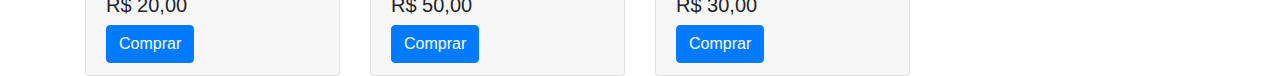
<file: doces.html>
<html>
    <head>
        <title> Confeitaria Maria Gordita </title>
        <meta charset="UTF-8">
        <meta name="viewport" content="width=device-width, initial-scale=1.0">
        <link href="css/bootstrap.css" rel="stylesheet" >
        <link href="css/confeitaria.css" rel="stylesheet" >

    </head>
    <body>


        <img style="width: 100%;"  src="imagens/BANNER  MARIA GORDITA.png" >

        <div class="container" >


            <nav class="navbar navbar-expand-lg navbar-light bg-light">
                <button class="navbar-toggler" type="button" data-toggle="collapse" data-target="#navbarSupportedContent" aria-controls="navbarSupportedContent" aria-expanded="false" aria-label="Toggle navigation">
                    <span class="navbar-toggler-icon"></span>
                </button>

                <div class="collapse navbar-collapse" id="navbarSupportedContent">
                    <ul class="navbar-nav mr-auto">
                        <li class="nav-item active">
                            <a href="index.html" ><img  style="width: 50px;" src="imagens/download.png" ></a>
                        </li>

                        <li class="nav-item active">
                            <a class="nav-link btn-outline-secondary " href="bolos.html"><h4>Bolos</h4></a>
                        </li>

                        <li class="nav-item active ">
                            <a class="nav-link btn-outline-secondary" href="doces.html"><h4>Doces</h4></a>
                        </li>

                        <li class="nav-item active ">
                            <a class="nav-link btn-outline-secondary" href="salgados.html"><h4>Salgados</h4></a>
                        </li>

                        <li class="nav-item active ">
                            <a class="nav-link btn-outline-secondary" href="fazerpedido.html"><h4>Fazer Pedido</h4></a>
                        </li>

                        <li class="nav-item active ">
                            <a class="nav-link btn-outline-secondary" href="cadastro.html"><h4>Cadastro</h4></a>
                        </li>
                    </ul>
                </div>
            </nav>
        </div>

        <div style="height: 100px;" ></div>

        <div class="container">
            <div class="row">



                <div class="col-12 col-md-6 col-lg-4 col-xl-3 produto">
                    <div class="card">
                        <div class="card-img-top">
                            <img src="imagens/10d3117d77bed0707520a7975fda7e76-20150728085558.jpg"> 
                        </div>
                        <div class="card-body">
                            <h5>Doce  de Amendoim</h5>
                        </div>
                        <div class="card-footer">
                            <h5>
                                R$ 60,00
                            </h5>
                            <a href="cadastro.html" class="btn btn-primary"> Comprar</a>
                        </div>
                    </div>
                </div>





                <div class="col-12 col-md-6 col-lg-4 col-xl-3 produto">
                    <div class="card">
                        <div class="card-img-top">
                            <img src="imagens/Alianças-Doces.jpg">
                        </div>
                        <div class="card-body">
                            <h5>Rosca de Amendoim</h5>

                        </div>
                        <div class="card-footer">
                            <h5>
                                R$ 25,00
                            </h5>
                            <a href="cadastro.html" class="btn btn-primary"> Comprar</a>
                        </div>
                    </div>
                </div>




                <div class="col-12 col-md-6 col-lg-4 col-xl-3 produto">
                    <div class="card">
                        <div class="card-img-top">
                            <img src="imagens/a3.jpg"> 
                        </div>
                        <div class="card-body">
                            <h5>Doces para festa</h5>

                        </div>
                        <div class="card-footer">
                            <h5>
                                R$ 40,00
                            </h5>
                            <a href="cadastro.html" class="btn btn-primary"> Comprar</a>
                        </div>
                    </div>
                </div>





                <div class="w-100"></div>





                <div class="col-12 col-md-6 col-lg-4 col-xl-3 produto">
                    <div class="card">
                        <div class="card-img-top">
                            <img src="imagens/0_62903830_00.jpg">  
                        </div>
                        <div class="card-body">
                            <h5>Doces de frutas </h5>

                        </div>
                        <div class="card-footer">
                            <h5>
                                R$ 40,00 
                            </h5>
                            <a href="cadastro.html" class="btn btn-primary"> Comprar</a>
                        </div>
                    </div>
                </div>






                <div class="col-12 col-md-6 col-lg-4 col-xl-3 produto">
                    <div class="card">
                        <div class="card-img-top">
                            <img src="imagens/doces-diversos.jpg"> 
                        </div>
                        <div class="card-body">
                            <h5>Doces para festa</h5>

                        </div>
                        <div class="card-footer">
                            <h5>
                                R$ 40,00
                            </h5>                    
                            <a href="cadastro.html" class="btn btn-primary produto"> Comprar</a>
                        </div>
                    </div>
                </div>
            




            <div class="col-12 col-md-6 col-lg-4 col-xl-3  produto">
                <div class="card">
                    <div class="card-img-top">
                        <img src="imagens/b67b4cd283b027b22b672c7994d3e389336e1f6230fa8016f12dcfccfc6973c9.jpg">  
                    </div>
                    <div class="card-body">
                        <h5>trufados para festa</h5>

                    </div>
                    <div class="card-footer">
                        <h5>
                            R$ 60,00
                        </h5>                        
                        <a href="cadastro.html" class="btn btn-primary"> Comprar</a>
                    </div>
                </div>
            </div>





            <div class="w-100"></div>






            <div class="col-12 col-md-6 col-lg-4 col-xl-3 produto">
                <div class="card">
                    <div class="card-img-top">
                        <img src="imagens/doces-para-festas-doces.jpg">  
                    </div>
                    <div class="card-body">
                        <h5>brigadeiro para festa</h5>

                    </div>
                    <div class="card-footer">
                        <h5>
                            R$ 20,00
                        </h5>
                        <a href="cadastro.html" class="btn btn-primary"> Comprar</a>
                    </div>
                </div>
            </div>







            <div class="col-12 col-md-6 col-lg-4 col-xl-3 produto">
                <div class="card">
                    <div class="card-img-top">
                        <img src="imagens/doces.jpg">  
                    </div>
                    <div class="card-body">
                        <h5>Mini doces trufados</h5>

                    </div>
                    <div class="card-footer">
                        <h5>
                            R$ 50,00
                        </h5>                      
                        <a href="cadastro.html" class="btn btn-primary"> Comprar</a>                 
                    </div>
                </div>
            </div>





            <div class="col-12 col-md-6 col-lg-4 col-xl-3  produto">
                <div class="card">
                    <div class="card-img-top">
                        <img src="imagens/docedebatatadoce.jpg"> 
                    </div>
                    <div class="card-body">
                        <h5>Doce Beijinho </h5>

                    </div>
                    <div class="card-footer">
                        <h5>
                            R$ 30,00
                        </h5>
                        <a href="cadastro.html" class="btn btn-primary"> Comprar</a>
                    </div>
                </div>
            </div>
        </div>
    </div>
    <script src="js/jquery-3.2.1.min.js" ></script>
    <script src="js/popper.min.js" ></script>
    <script src="js/bootstrap.js" ></script>
</body>
</html>
</file>
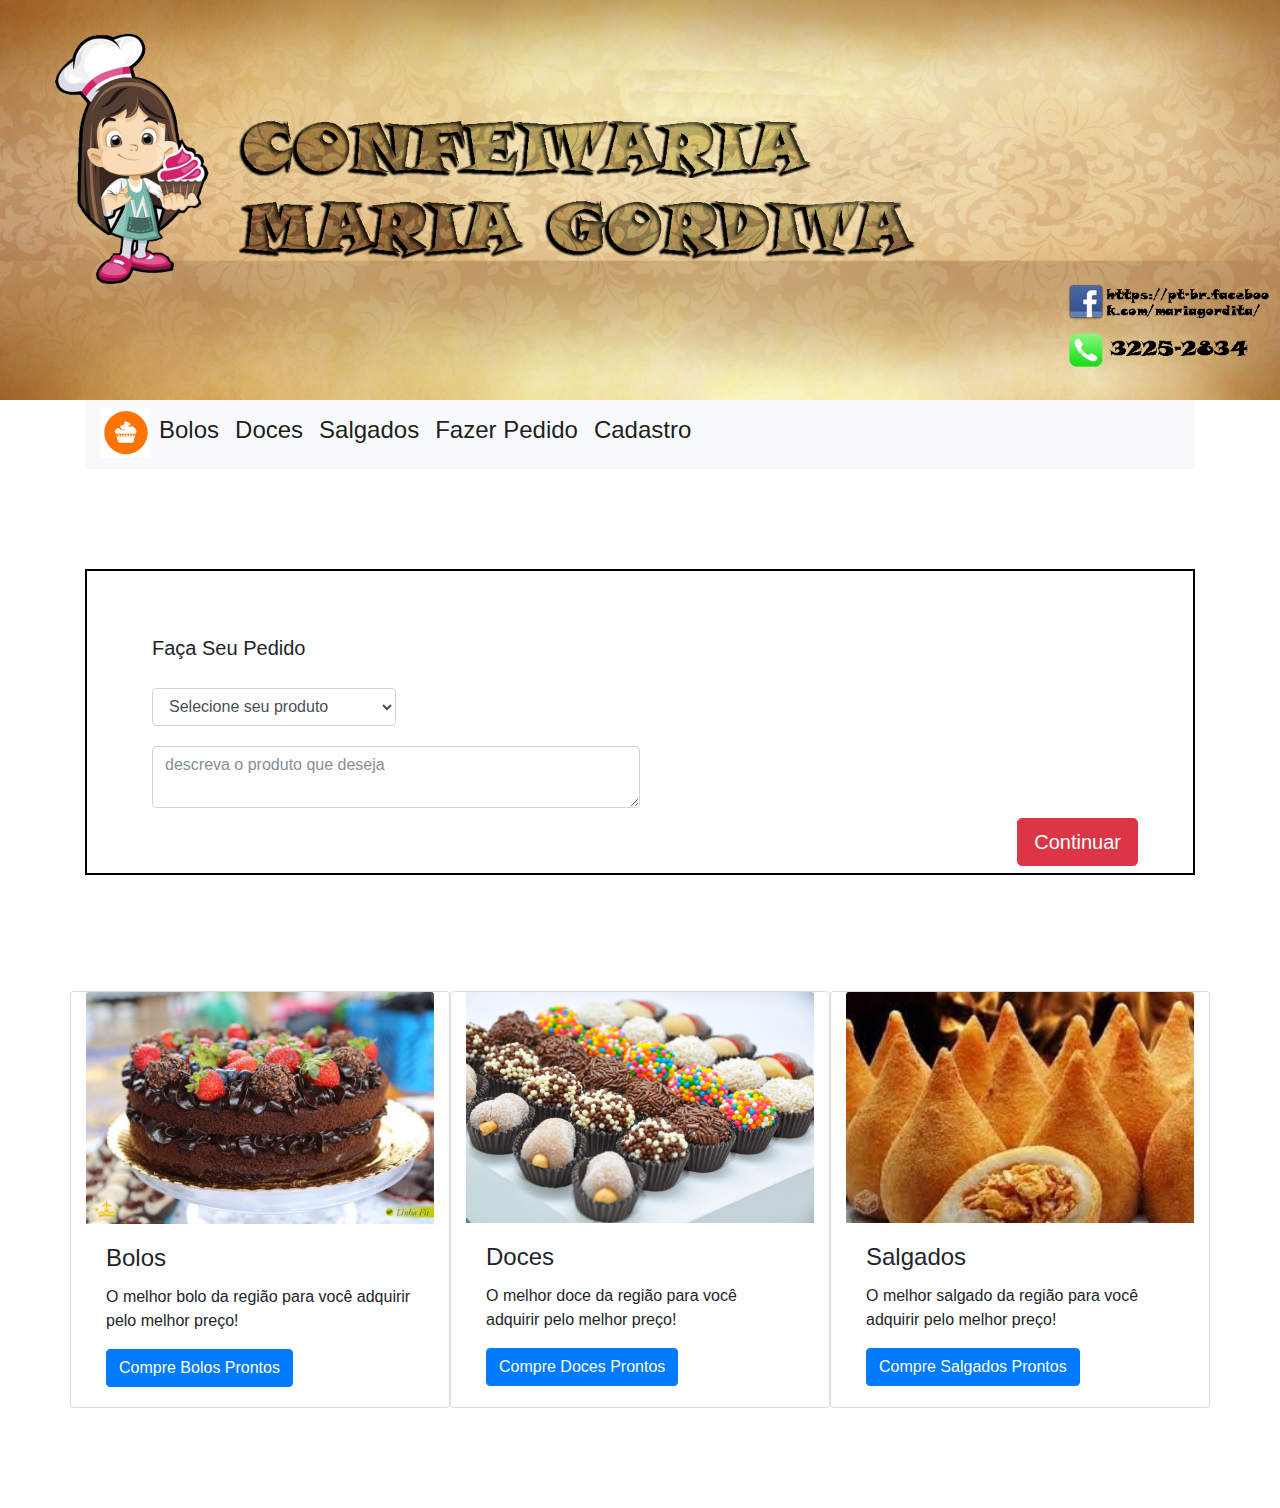
<file: fazerpedido.html>
<html>
    <head>
        <title> Confeitaria Maria Gordita </title>
        <meta charset="UTF-8">
        <meta name="viewport" content="width=device-width, initial-scale=1.0">
        <link href="css/bootstrap.css" rel="stylesheet" >
        <link href="css/confeitaria.css" rel="stylesheet" >
        <link href="css/grid.css" rel="stylesheet" >
    </head>
    <body>


        <img style="width: 100%;"  src="imagens/BANNER  MARIA GORDITA.png" >

        <div class="container" >


            <nav class="navbar navbar-expand-lg navbar-light bg-light">
                <button class="navbar-toggler" type="button" data-toggle="collapse" data-target="#navbarSupportedContent" aria-controls="navbarSupportedContent" aria-expanded="false" aria-label="Toggle navigation">
                    <span class="navbar-toggler-icon"></span>
                </button>

                <div class="collapse navbar-collapse" id="navbarSupportedContent">
                    <ul class="navbar-nav mr-auto">

                        <li class="nav-item active">
                            <a href="index.html" ><img  style="width: 50px;" src="imagens/download.png" ></a>
                        </li>

                        <li class="nav-item active">
                            <a class="nav-link btn-outline-secondary " href="bolos.html"><h4>Bolos</h4></a>
                        </li>

                        <li class="nav-item active ">
                            <a class="nav-link btn-outline-secondary" href="doces.html"><h4>Doces</h4></a>
                        </li>

                        <li class="nav-item active ">
                            <a class="nav-link btn-outline-secondary" href="salgados.html"><h4>Salgados</h4></a>
                        </li>

                        <li class="nav-item active ">
                            <a class="nav-link btn-outline-secondary" href="fazerpedido.html"><h4>Fazer Pedido</h4></a>
                        </li>

                        <li class="nav-item active ">
                            <a class="nav-link btn-outline-secondary" href="cadastro.html"><h4>Cadastro</h4></a>
                        </li>
                    </ul>
                </div>
            </nav>

            <div style="height: 100px;" ></div>

            <div class="form-group" style="border: 2px solid black; box-sizing: border-box; padding: 55px; " >
                <h5 style="padding: 10px;" > Faça Seu Pedido</h5>
                <div style="padding: 10px;" >
                    <select class="form-control col-3" >
                        <option> Selecione seu produto </option>
                        <option>Bolos</option>            
                        <option>Doces</option>            
                        <option>Salgados</option>            
                    </select>
                </div>
                <div style="padding: 10px;" >
                    <textarea  class="form-control col-6 "  placeholder="descreva o produto que deseja" ></textarea>
                </div>
                <div>
                    <a href="cadastro.html" style="float: right;"  class="btn btn-lg btn-danger">Continuar</a>
                </div>


            </div>

            <div style="height: 100px;" ></div>

            <div class="row" >
                <div class="col-12 col-md-6 col-lg-4 card" >
                    <img class="card-img-top" src="imagens/BoloFitNaked.jpg" alt="Card image cap">
                    <div class="card-body">
                        <h4 class="card-title">Bolos</h4>
                        <p class="card-text">O melhor bolo da região para você adquirir pelo melhor preço!</p>
                        <a href="bolos.html" class="btn btn-primary">Compre Bolos Prontos</a>
                    </div>
                </div>

                <div class="col-12 col-md-6 col-lg-4 card" >
                    <img class="card-img-top " src="imagens/kit-festa-bolo-doces-doces.jpg" alt="Card image cap">
                    <div class="card-body">
                        <h4 class="card-title">Doces</h4>
                        <p class="card-text">O melhor doce da região para você adquirir pelo melhor preço!</p>
                        <a href="doces.html" class="btn btn-primary">Compre Doces Prontos</a>
                    </div>
                </div>

                <div class="col-12 col-md-6 col-lg-4 card ">
                    <img class="card-img-top " src="imagens/salgado_top.jpg" alt="Card image cap">
                    <div class="card-body">
                        <h4 class="card-title">Salgados</h4>
                        <p class="card-text">O melhor salgado da região para você adquirir pelo melhor preço!</p>
                        <a href="salgados.html" class="btn btn-primary">Compre Salgados Prontos</a>
                    </div>
                </div>
            </div>


            <div style="height: 100px;" ></div>
            <script src="js/jquery-3.2.1.min.js" ></script>
            <script src="js/popper.min.js" ></script>
            <script src="js/bootstrap.js" ></script>
    </body>
</html>
</file>
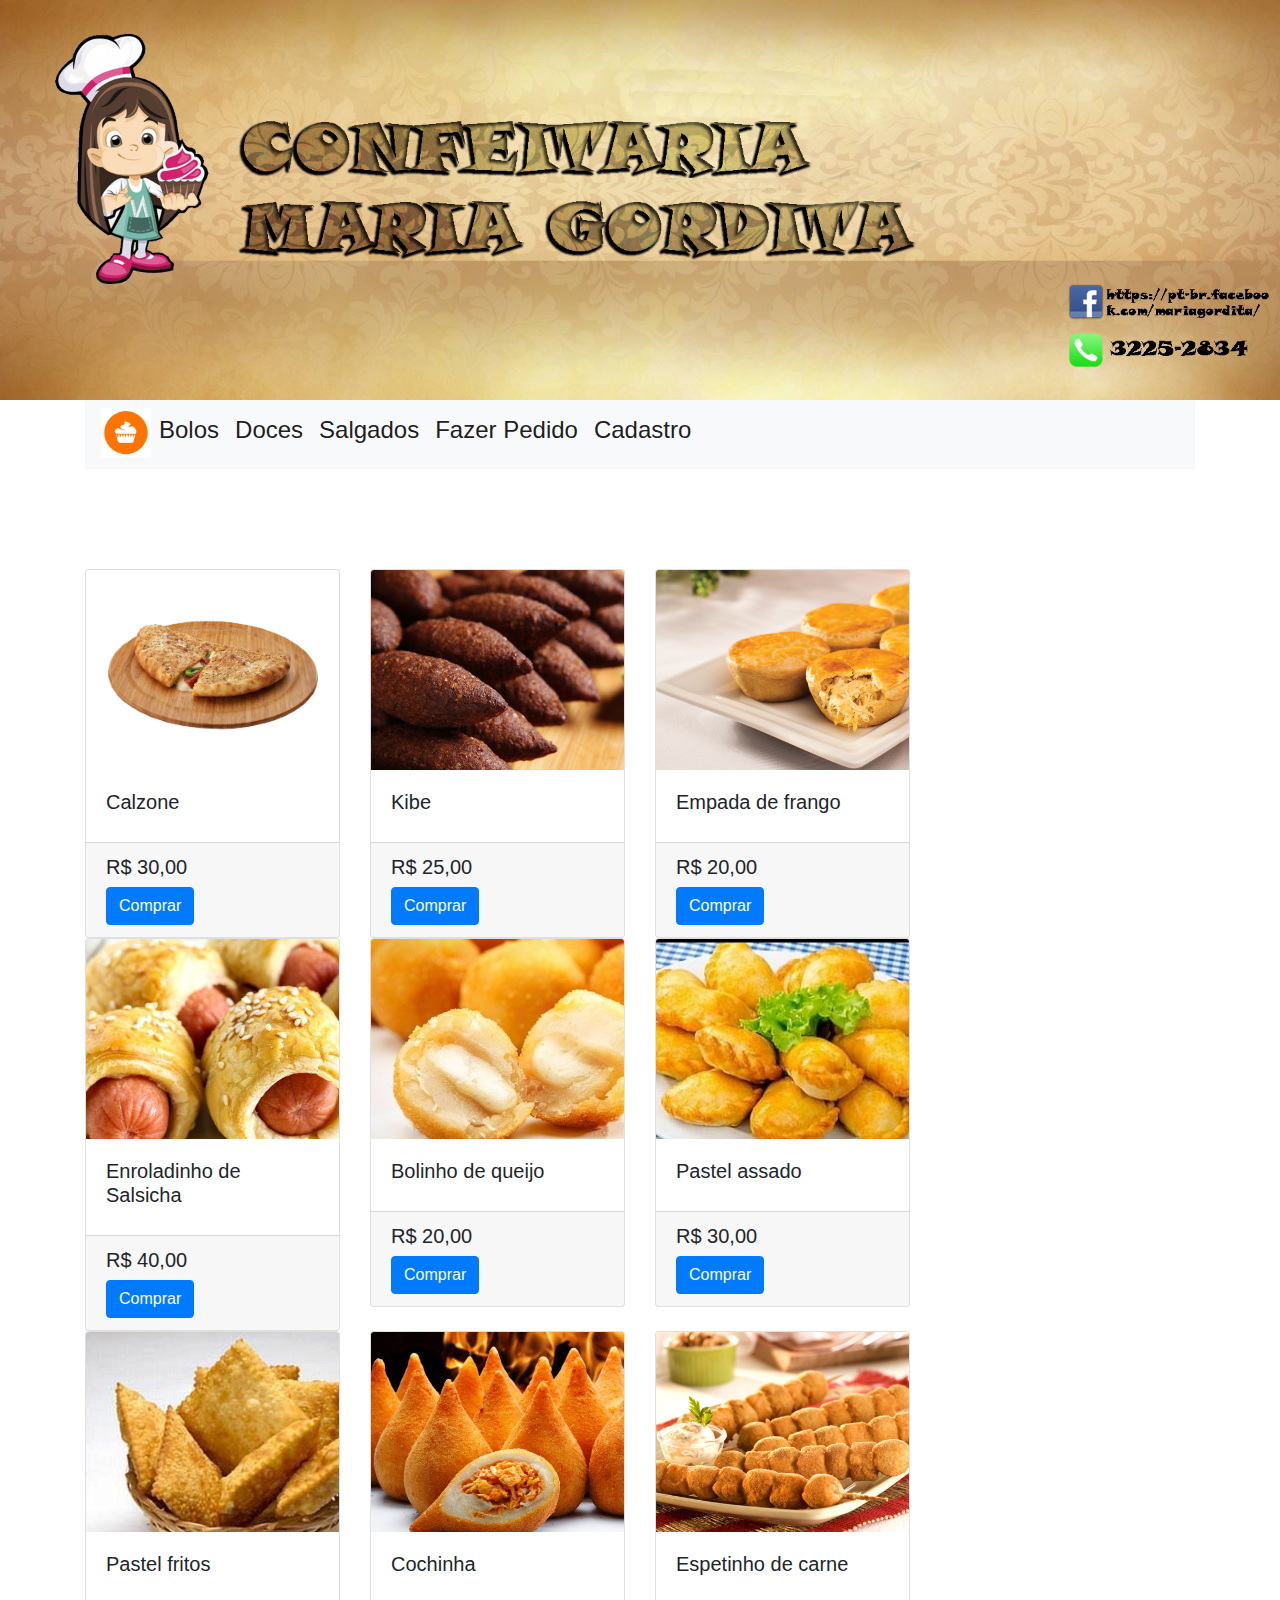
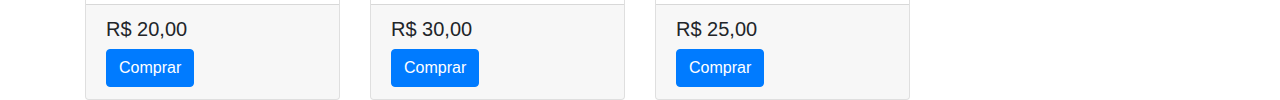
<file: salgados.html>
<html>
    <head>
        <title> Confeitaria Maria Gordita </title>
        <meta charset="UTF-8">
        <meta name="viewport" content="width=device-width, initial-scale=1.0">
        <link href="css/bootstrap.css" rel="stylesheet" >
        <link href="css/confeitaria.css" rel="stylesheet" >

    </head>
    <body>


        <img style="width: 100%;"  src="imagens/BANNER  MARIA GORDITA.png" >

        <div class="container" >


            <nav class="navbar navbar-expand-lg navbar-light bg-light">
                <button class="navbar-toggler" type="button" data-toggle="collapse" data-target="#navbarSupportedContent" aria-controls="navbarSupportedContent" aria-expanded="false" aria-label="Toggle navigation">
                    <span class="navbar-toggler-icon"></span>
                </button>

                <div class="collapse navbar-collapse" id="navbarSupportedContent">
                    <ul class="navbar-nav mr-auto">
                        <li class="nav-item active">
                            <a href="index.html" ><img  style="width: 50px;" src="imagens/download.png" ></a>
                        </li>

                        <li class="nav-item active">
                            <a class="nav-link btn-outline-secondary " href="bolos.html"><h4>Bolos</h4></a>
                        </li>

                        <li class="nav-item active ">
                            <a class="nav-link btn-outline-secondary" href="doces.html"><h4>Doces</h4></a>
                        </li>

                        <li class="nav-item active ">
                            <a class="nav-link btn-outline-secondary" href="salgados.html"><h4>Salgados</h4></a>
                        </li>

                        <li class="nav-item active ">
                            <a class="nav-link btn-outline-secondary" href="fazerpedido.html"><h4>Fazer Pedido</h4></a>
                        </li>

                        <li class="nav-item active ">
                            <a class="nav-link btn-outline-secondary" href="cadastro.html"><h4>Cadastro</h4></a>
                        </li>
                    </ul>
                </div>
            </nav>
        </div>

        <div style="height: 100px;" ></div>

        <div class="container">
            <div class="row">


                <div class="col-12 col-md-6 col-lg-4 col-xl-3 produto">
                    <div class="card">
                        <div class="card-img-top">
                            <img src="imagens/1490295559-calzone.jpg"> 
                        </div>
                        <div class="card-body">
                            <h5>Calzone</h5>

                        </div>
                        <div class="card-footer">
                            <h5>
                                R$ 30,00
                            </h5>
                            <a href="cadastro.html" class="btn btn-primary"> Comprar</a>
                        </div>
                    </div>
                </div>




                <div class="col-12 col-md-6 col-lg-4 col-xl-3 produto">
                    <div class="card">
                        <div class="card-img-top">
                            <img src="imagens/2a3d1cde97038605c38c53f265038448.jpg"> 
                        </div>
                        <div class="card-body">
                            <h5>Kibe</h5>

                        </div>
                        <div class="card-footer">
                            <h5>
                                R$ 25,00
                            </h5>
                            <a href="cadastro.html" class="btn btn-primary"> Comprar</a>

                        </div>
                    </div>
                </div>





                <div class="col-12 col-md-6 col-lg-4 col-xl-3 produto">
                    <div class="card">
                        <div class="card-img-top">
                            <img src="imagens/empadinha-de-frango-facil-010.jpg">
                        </div>
                        <div class="card-body">
                            <h5>Empada de frango</h5>

                        </div>
                        <div class="card-footer">
                            <h5>
                                R$ 20,00
                            </h5>
                            <a href="cadastro.html" class="btn btn-primary"> Comprar</a>
                        </div>
                    </div>
                </div>




                <div class="w-100"></div>




                <div class="col-12 col-md-6 col-lg-4 col-xl-3 produto">
                    <div class="card">
                        <div class="card-img-top">
                            <img src="imagens/enroladinhos-de-salsicha-6-583x350.jpg"> 
                        </div>
                        <div class="card-body">
                            <h5>Enroladinho de Salsicha </h5>

                        </div>
                        <div class="card-footer">
                            <h5>
                                R$ 40,00 
                            </h5>
                            <a href="cadastro.html" class="btn btn-primary"> Comprar</a>
                        </div>
                    </div>
                </div>





                <div class="col-12 col-md-6 col-lg-4 col-xl-3 produto">
                    <div class="card">
                        <div class="card-img-top">
                            <img src="imagens/forma-fabrica-festas-faz-40-salgados-bolinha-queijo-coxinha-D_NQ_NP_729711-MLB20627169226_032016-F.jpg">  
                        </div>
                        <div class="card-body">
                            <h5>Bolinho de queijo</h5>

                        </div>
                        <div class="card-footer">
                            <h5>
                                R$ 20,00
                            </h5>                    
                            <a href="cadastro.html" class="btn btn-primary"> Comprar</a>
                        </div>
                    </div>
                </div>





                <div class="col-12 col-md-6 col-lg-4 col-xl-3 produto">
                    <div class="card">
                        <div class="card-img-top">
                            <img src="imagens/hqdefault.jpg"> 
                        </div>
                        <div class="card-body">
                            <h5>Pastel assado </h5>

                        </div>
                        <div class="card-footer">
                            <h5>
                                R$ 30,00
                            </h5>                        
                            <a href="cadastro.html" class="btn btn-primary"> Comprar</a>
                        </div>
                    </div>
                </div>




                <div class="w-100"></div>




                <div class="col-12 col-md-6 col-lg-4 col-xl-3 produto">
                    <div class="card">
                        <div class="card-img-top">
                            <img src="imagens/img.jpg"> 
                        </div>
                        <div class="card-body">
                            <h5>Pastel fritos</h5>

                        </div>
                        <div class="card-footer">
                            <h5>
                                R$ 20,00
                            </h5>
                            <a href="cadastro.html" class="btn btn-primary"> Comprar</a>
                        </div>
                    </div>
                </div>




                <div class="col-12 col-md-6 col-lg-4 col-xl-3 produto">
                    <div class="card">
                        <div class="card-img-top">
                            <img src="imagens/img.stpu.com.jpg">  
                        </div>
                        <div class="card-body">
                            <h5>Cochinha</h5>

                        </div>
                        <div class="card-footer">
                            <h5>
                                R$ 30,00
                            </h5>                      
                            <a href="cadastro.html" class="btn btn-primary"> Comprar</a>
                        </div>
                    </div>
                </div>



                <div class="col-12 col-md-6 col-lg-4 col-xl-3 produto">
                    <div class="card">
                        <div class="card-img-top">
                            <img src="imagens/receita-espetinho-crocante-batata-1.jpg">  
                        </div>
                        <div class="card-body">
                            <h5>Espetinho de carne </h5>

                        </div>
                        <div class="card-footer">
                            <h5>
                                R$ 25,00
                            </h5>
                            <a href="cadastro.html" class="btn btn-primary"> Comprar</a>
                        </div>
                    </div>
                </div>
            </div>
        </div>


        <script src="js/jquery-3.2.1.min.js" ></script>
        <script src="js/popper.min.js" ></script>
        <script src="js/bootstrap.js" ></script>
    </body>
</html>
</file>
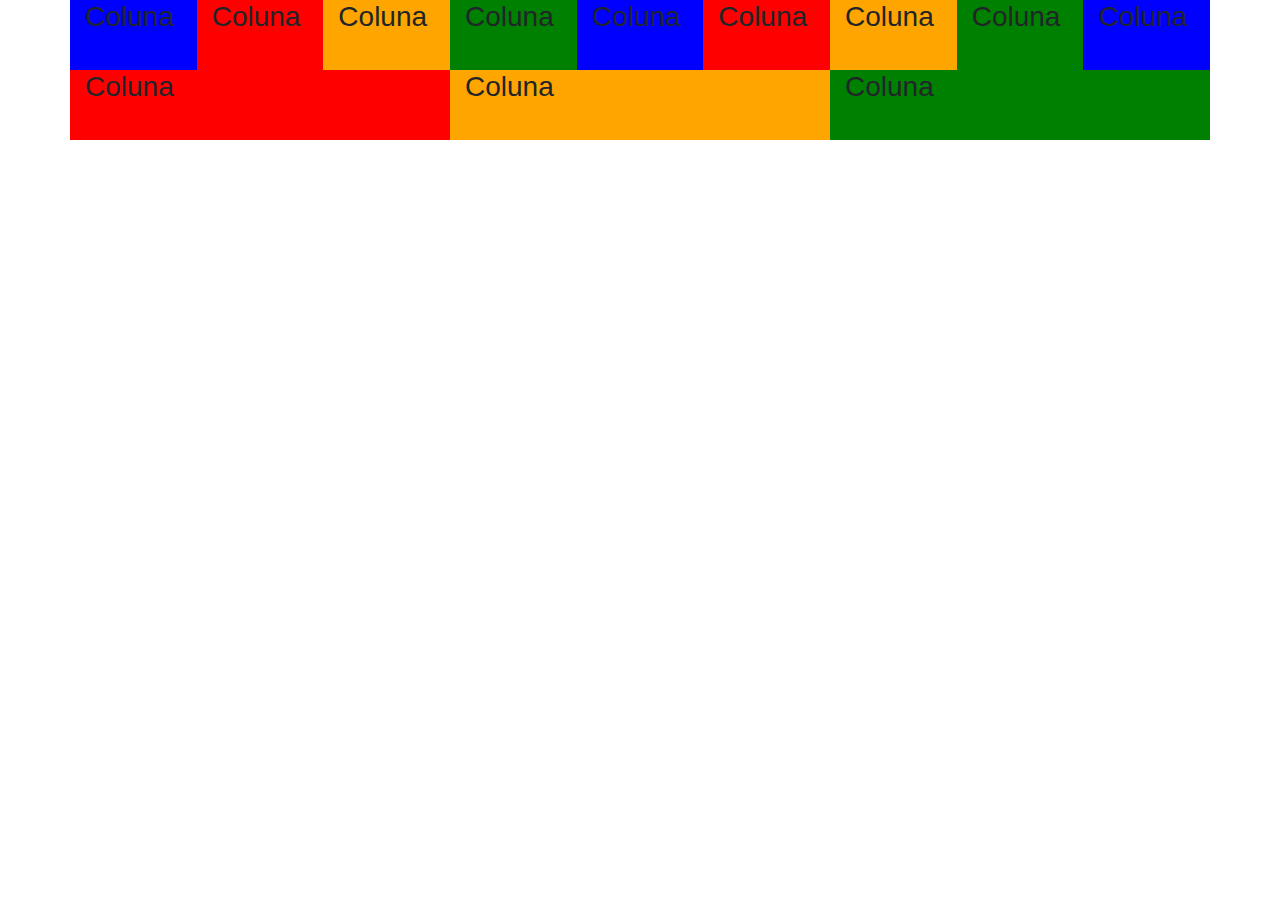
<file: teste/exemplo colunas.html>
<html>
    <head>
        <title>Exemplo Colunas</title>
        <meta charset="UTF-8">
        <meta name="viewport" content="width=device-width, initial-scale=1.0">
        <link rel="stylesheet" href="../css/bootstrap.css" >
        <style>
            .col{
                min-height: 70px;
            }
            .red{
                background-color: red;
            }
            .green{
                background-color: green;
            }
            .orange{
                background-color: orange;
            }
            .blue{
                background-color: blue;
            }
        </style>
    </head>
    <body>
        <div class="container" >

            <div class="row" >

                <div class="col blue" >
                    <h3> Coluna </h3>
                </div>
                
                <div class="col red" >
                    <h3> Coluna </h3>
                </div>
                
                <div class="col orange" >
                    <h3> Coluna </h3>
                </div>
                
                <div class="col green" >
                    <h3> Coluna </h3>
                </div>
                <div class="col blue" >
                    <h3> Coluna </h3>
                </div>
                
                <div class="col red" >
                    <h3> Coluna </h3>
                </div>
                
                <div class="col orange" >
                    <h3> Coluna </h3>
                </div>
                
                <div class="col green" >
                    <h3> Coluna </h3>
                </div>
                <div class="col blue" >
                    <h3> Coluna </h3>
                </div>
                
                <div class="col red" >
                    <h3> Coluna </h3>
                </div>
                
                <div class="col orange" >
                    <h3> Coluna </h3>
                </div>
                
                <div class="col green" >
                    <h3> Coluna </h3>
                </div>
                
                


            </div><!-- finaliza row-->
        </div><!--finaliza container-->
    </body>
</html>
</file>
<file: css/confeitaria.css>
.historia{
    background-color:#cccc00;
    width: 100%;
    color: #000000;
    padding: 10px;
    border-radius: 10px;
}
.titulo_historia{
    color: #ffffff;
    background-color: #000000;
    text-align: center;
    padding: 20px;
    border-radius: 10px;
}
.icone{
    width: 40px;
    padding-top: 10px;
}
.contato{
    background-color: #000000;
    color: white;
}

.confeiteiro{
    overflow: hidden;
    height: 500px;
}

.confeiteiro img{
    width: 100%;
}
.produto .card-img-top img{
    height: auto;
    max-height: 210px;
}
.produto .card-img-top{
    height: 200px;
    min-width: 100%;
    overflow: hidden;
    text-align: center;
}
</file>
<file: css/grid.css>
/*
Arquivo que contem as regras de GRID.
Utilizado para definir colunas que ocuparão parte da tela
O objetivo do GRID LAYOUT é facilitar o desenvolvimento sem que 
    seja necessário reescrever todas as regras de tamanho.
*/

.coluna{
    display: block;
    float: left;
    box-sizing: border-box;
    /* Uma borda para facilitar o alinhamento */
    border: transparent 1px solid;
    padding: 7px;
}
/* Largura: 100% */
.l-100{ width: 100%;}

/* Largura: 50% */
.l-50{ width: 50%; }

/* Largura: 33% */
.l-33{ width: 33.333%;}

/* Largura: 25% */
.l-25{ width: 25%;}

.l-16{ width: 16.66%; }
</file>
